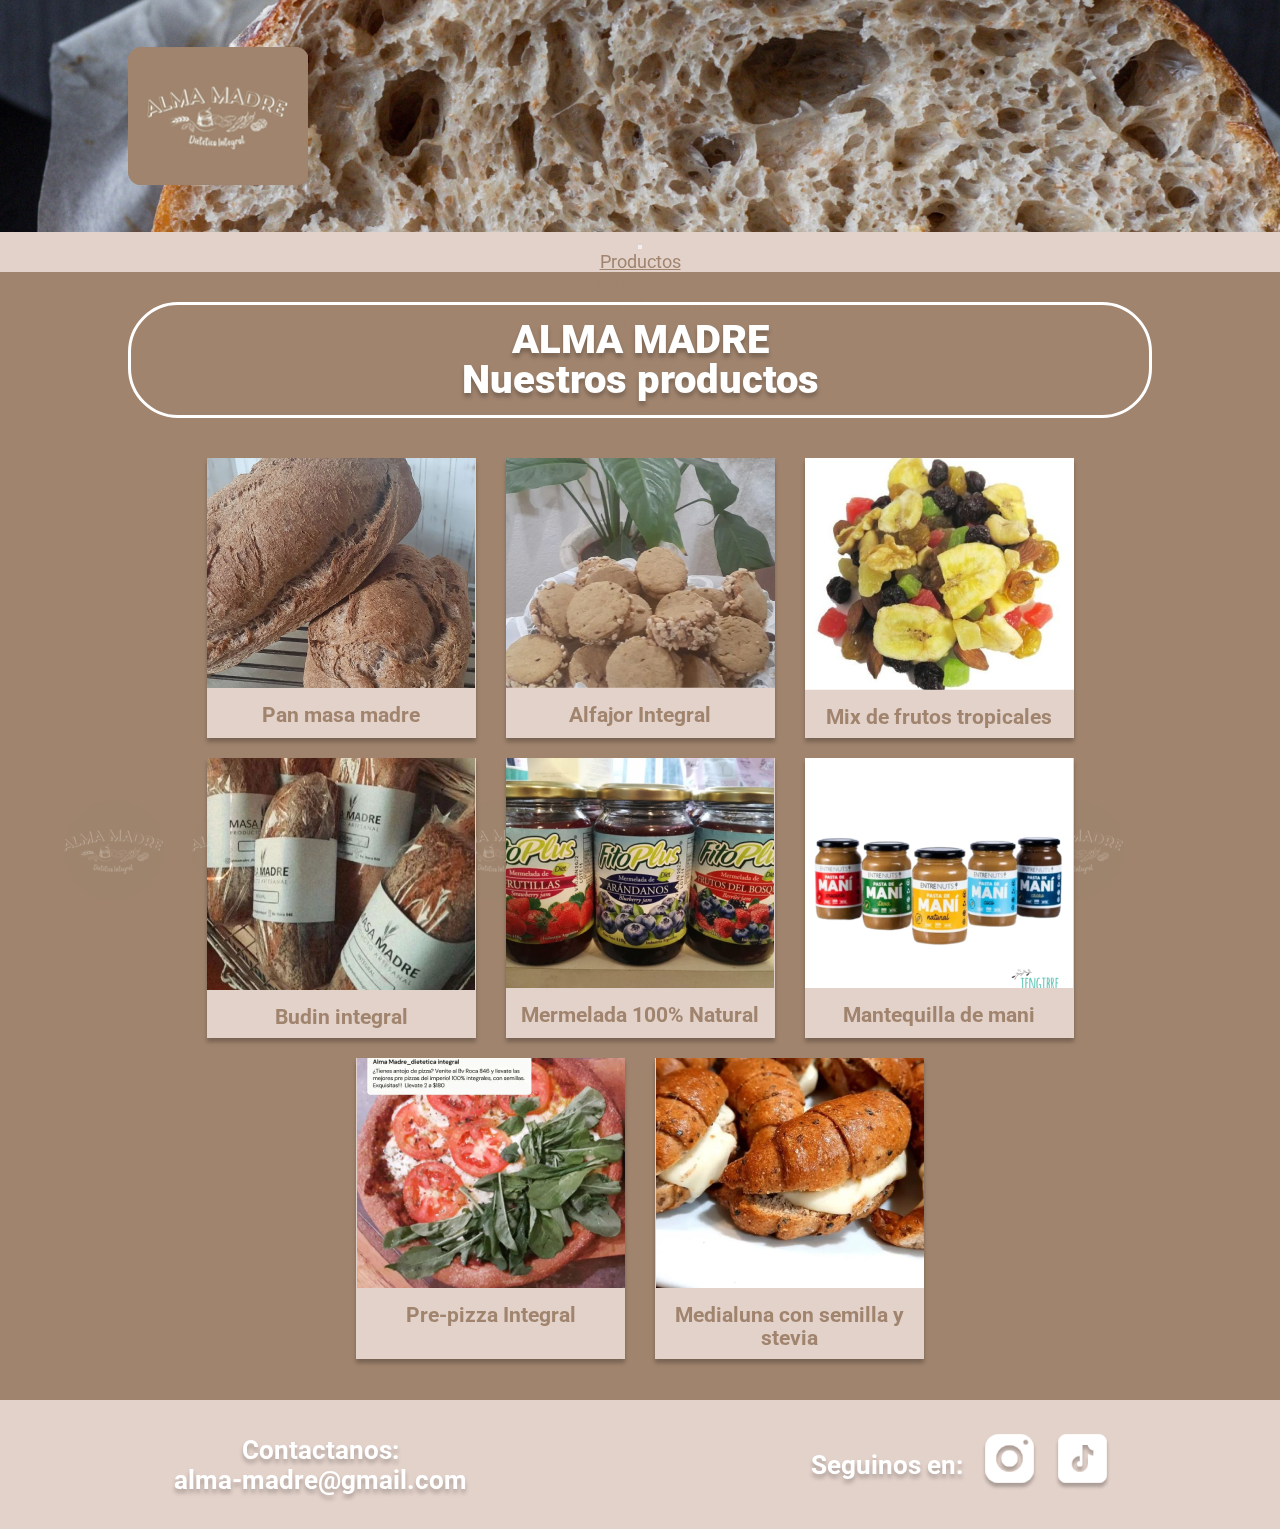
<file: index.html>
<!DOCTYPE html>
<html lang="es">
  <head>
    <meta charset="UTF-8" />
    <meta http-equiv="X-UA-Compatible" content="IE=edge" />
    <meta name="viewport" content="width=device-width, initial-scale=1.0" />
    <!-- -------------------------LOGO DE PESTAÑA----------------------------------------------------------------------- -->
    <link
      rel="shortcut icon"
      href="imagenes/imagenes-encabezado/imagen-logo.png"
      type="image/x-icon"
    />

    <!-- -------------------------FUENTE DE LETRA----------------------------------------------------------------------- -->
    <link
      href="https://fonts.googleapis.com/css2?family=Roboto:wght@400;700;900&display=swap"
      rel="stylesheet"
    />
    <!--------------------------------------BOOTSTRAP CSS only ------------------------------------>
    <link
      href="https://cdn.jsdelivr.net/npm/bootstrap@5.2.3/dist/css/bootstrap.min.css"
      rel="stylesheet"
      integrity="sha384-rbsA2VBKQhggwzxH7pPCaAqO46MgnOM80zW1RWuH61DGLwZJEdK2Kadq2F9CUG65"
      crossorigin="anonymous"
    />
    <!-- -------------------------ARCHIVO DE CSS------------------------------------------------------------------------- -->
    <link rel="stylesheet" href="css/style.css" />
    <!-- -------------------------TITULO DE PESTAÑA----------------------------------------------------------------------- -->
    <title>Alma Madre</title>
  </head>
  <body class="body">
    <!-- header -------------------------------------------------------------------------------------------------->
    <header class="body__cabezera">
      <div class="body__cabezera__logo">
        <img
          src="imagenes/imagenes-encabezado/imagen-logo.png"
          alt="imagen logo"
        />
      </div>
    </header>
    <!-- header--------------------------------------------------------------------------------------------------- -->

    <!-- nav --------------------------------------------------------------------------------------------------------->

    <nav
      class="navbar navbar-expand-md sticky-top"
      style="background-color: #e3d2ca"
    >
      <div class="container-fluid">
        <button
          class="navbar-toggler"
          type="button"
          data-bs-toggle="collapse"
          data-bs-target="#navbarNav"
          aria-controls="navbarNav"
          aria-expanded="false"
          aria-label="Toggle navigation"
        >
          <span class="navbar-toggler-icon"></span>
        </button>
        <div class="collapse navbar-collapse" id="navbarNav">
          <ul class="navbar-nav mx-auto">
            <li class="nav-item">
              <a style="color: #a0846e" class="nav-link" href="index.html"
                >Productos</a
              >
            </li>
            <li class="nav-item">
              <a
                style="color: #a0846e"
                class="nav-link"
                href="paginas/quienes-somos.html"
                >¿Quienes somos?</a
              >
            </li>
            <li class="nav-item">
              <a
                style="color: #a0846e"
                class="nav-link"
                href="paginas/conociendonos-mas.html"
                >Conociendonos mas</a
              >
            </li>
            <li class="nav-item">
              <a
                style="color: #a0846e"
                class="nav-link"
                href="paginas/informacion.html"
                >Informacion</a
              >
            </li>
            <li class="nav-item">
              <a
                style="color: #a0846e"
                class="nav-link"
                href="paginas/contacto.html"
                >Contacto</a
              >
            </li>
            <li class="nav-item">
              <a
                style="color: #a0846e"
                class="nav-link"
                href="paginas/carrito.html"
                >Carrito</a
              >
            </li>
          </ul>
        </div>
      </div>
    </nav>
    <!-- nav --------------------------------------------------------------------------------------------------------->
    <!-- main ---------------------------------------------------------------------------------------------------------->
    <main class="body__main">
      <section class="body__main__seccion1">
        <h1 class="body__main__seccion1__h">ALMA MADRE</h1>
        <h2 class="body__main__seccion1__h">Nuestros productos</h2>
      </section>
      <section class="body__main__seccion2--productos">
        <article class="body__main__seccion2--productos__article">
          <img
            src="imagenes/imagenes-pagina-index/pan-masa-madre.png"
            alt="Pan masa madre"
          />
          <h3 class="body__main__seccion2--productos__article--texto">
            Pan masa madre
          </h3>
        </article>
        <article class="body__main__seccion2--productos__article">
          <img
            src="imagenes/imagenes-pagina-index/alfajores-integrales.png"
            alt="alfajor integral"
          />
          <h3 class="body__main__seccion2--productos__article--texto">
            Alfajor Integral
          </h3>
        </article>
        <article class="body__main__seccion2--productos__article">
          <img
            src="imagenes/imagenes-pagina-index/mix-tropical.png"
            alt="mix de frutos tropical"
          />
          <h3 class="body__main__seccion2--productos__article--texto">
            Mix de frutos tropicales
          </h3>
        </article>
        <article class="body__main__seccion2--productos__article">
          <img
            src="imagenes/imagenes-pagina-index/budin.png"
            alt="budin integral"
          />
          <h3 class="body__main__seccion2--productos__article--texto">
            Budin integral
          </h3>
        </article>
        <article class="body__main__seccion2--productos__article">
          <img
            src="imagenes/imagenes-pagina-index/mermelada.png"
            alt="mermelada 100% natural"
          />
          <h3 class="body__main__seccion2--productos__article--texto">
            Mermelada 100% Natural
          </h3>
        </article>
        <article class="body__main__seccion2--productos__article">
          <img
            src="imagenes/imagenes-pagina-index/mantequilla-de-mani.png"
            alt="mantequilla de mani"
          />
          <h3 class="body__main__seccion2--productos__article--texto">
            Mantequilla de mani
          </h3>
        </article>
        <article class="body__main__seccion2--productos__article">
          <img
            src="imagenes/imagenes-pagina-index/pizza.png"
            alt="pre-pizza integral"
          />
          <h3 class="body__main__seccion2--productos__article--texto">
            Pre-pizza Integral
          </h3>
        </article>
        <article class="body__main__seccion2--productos__article">
          <img
            src="imagenes/imagenes-pagina-index/medialunas.png"
            alt="medialuna con semilla y stevia"
          />
          <h3 class="body__main__seccion2--productos__article--texto">
            Medialuna con semilla y stevia
          </h3>
        </article>
      </section>
    </main>
    <!-- main ---------------------------------------------------------------------------------------------------------------->
    <!-- footer -------------------------------------------------------------------------------------------------------------->
    <footer class="body__footer">
      <div class="body__footer__contenedor1">
        <div class="body__footer__contenedor1--contactanos">Contactanos:</div>
        <div class="body__footer__contenedor1--gmail">alma-madre@gmail.com</div>
      </div>
      <div class="body__footer__contenedor2">
        <div class="body__footer__contenedor2--seguinos">Seguinos en:</div>
        <div class="body__footer__contenedor2--iconos">
          <a href="https://www.instagram.com/almamadre_dieteticaintegral/"
            ><img
              src="imagenes/imagenes-footer/Instagram.png"
              alt="Instagram" /></a
          ><a
            href="https://www.tiktok.com/@almamadre?is_from_webapp=1&sender_device=pc"
            ><img src="imagenes/imagenes-footer/TikTok.png" alt="TikTok"
          /></a>
        </div>
      </div>
    </footer>
    <!-- footer -------------------------------------------------------------------------------------------------------------->
    <div class="burbujas">
      <div class="burbuja"></div>
      <div class="burbuja"></div>
      <div class="burbuja"></div>
      <div class="burbuja"></div>
      <div class="burbuja"></div>
    </div>
    <!-- JavaScript Bundle with Popper -->
    <script
      src="https://cdn.jsdelivr.net/npm/bootstrap@5.2.3/dist/js/bootstrap.bundle.min.js"
      integrity="sha384-kenU1KFdBIe4zVF0s0G1M5b4hcpxyD9F7jL+jjXkk+Q2h455rYXK/7HAuoJl+0I4"
      crossorigin="anonymous"
    ></script>
  </body>
</html>
</file>
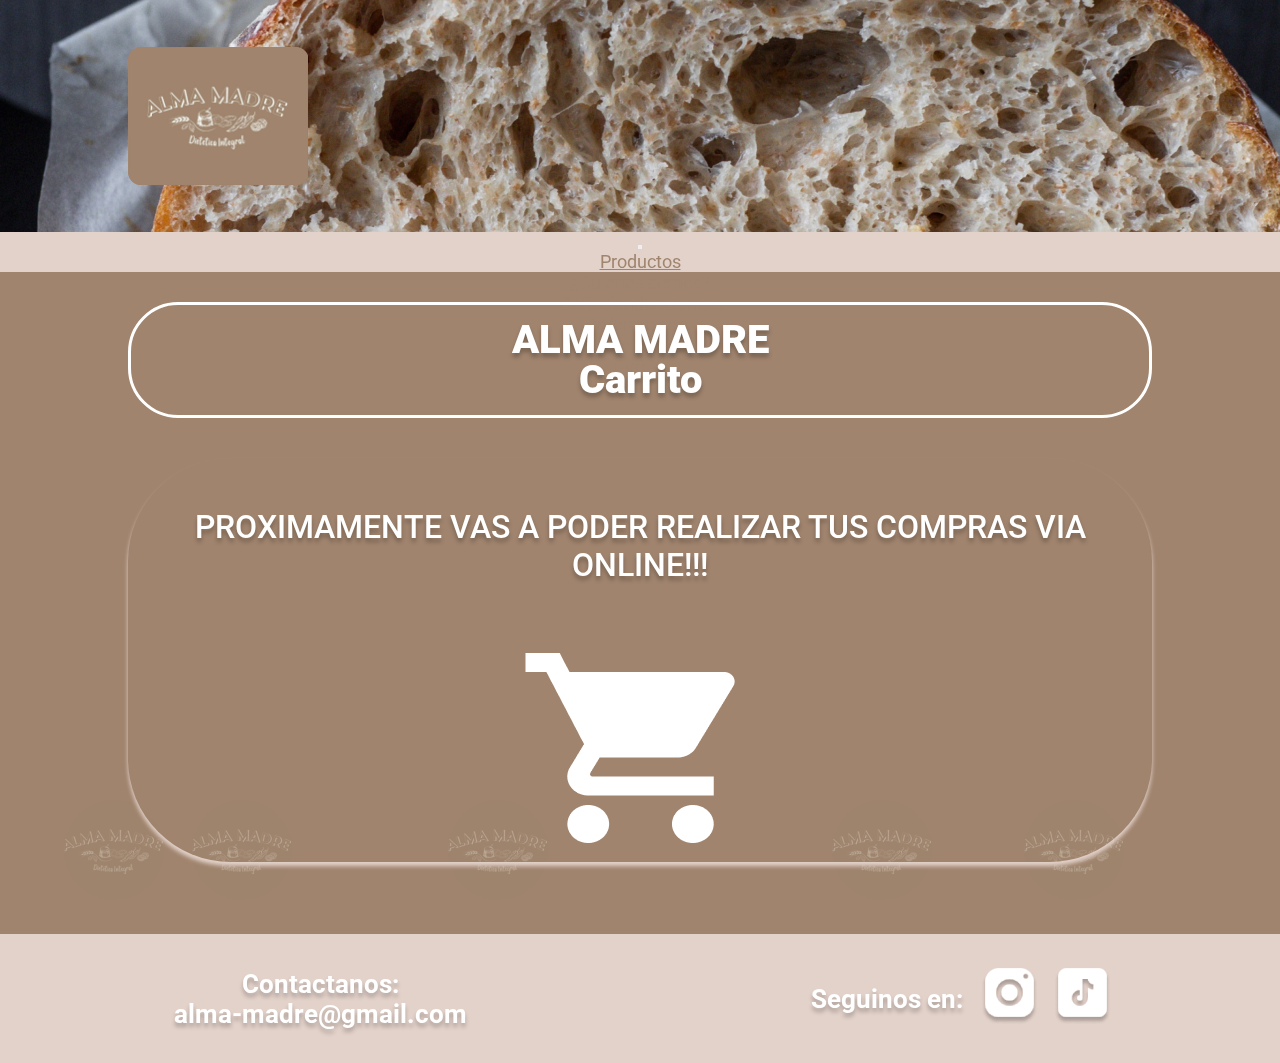
<file: paginas/carrito.html>
<!DOCTYPE html>
<html lang="es">
  <head>
    <meta charset="UTF-8" />
    <meta http-equiv="X-UA-Compatible" content="IE=edge" />
    <meta name="viewport" content="width=device-width, initial-scale=1.0" />
    <!-- -------------------------LOGO DE PESTAÑA----------------------------------------------------------------------- -->
    <link
      rel="shortcut icon"
      href="../imagenes/imagenes-encabezado/imagen-logo.png"
      type="image/x-icon"
    />
    <!-- -------------------------FUENTE DE LETRA----------------------------------------------------------------------- -->
    <link
      href="https://fonts.googleapis.com/css2?family=Roboto:wght@400;700;900&display=swap"
      rel="stylesheet"
    />
    <!--------------------------------------BOOTSTRAP CSS only------------------------------------>
    <link
      href="https://cdn.jsdelivr.net/npm/bootstrap@5.2.3/dist/css/bootstrap.min.css"
      rel="stylesheet"
      integrity="sha384-rbsA2VBKQhggwzxH7pPCaAqO46MgnOM80zW1RWuH61DGLwZJEdK2Kadq2F9CUG65"
      crossorigin="anonymous"
    />
    <!-- -------------------------ARCHIVO DE CSS------------------------------------------------------------------------- -->
    <link rel="stylesheet" href="../css/style.css" />
    <!-- -------------------------TITULO DE PESTAÑA----------------------------------------------------------------------- -->
    <title>Alma Madre</title>
  </head>
  <body class="body">
    <!-- header -------------------------------------------------------------------------------------------------->
    <header class="body__cabezera">
      <div class="body__cabezera__logo">
        <img
          src="../imagenes/imagenes-encabezado/imagen-logo.png"
          alt="imagen logo"
        />
      </div>
    </header>
    <!-- header--------------------------------------------------------------------------------------------------- -->
    <!-- nav --------------------------------------------------------------------------------------------------------->

    <nav
      class="navbar navbar-expand-md sticky-top"
      style="background-color: #e3d2ca"
    >
      <div class="container-fluid">
        <button
          class="navbar-toggler"
          type="button"
          data-bs-toggle="collapse"
          data-bs-target="#navbarNav"
          aria-controls="navbarNav"
          aria-expanded="false"
          aria-label="Toggle navigation"
        >
          <span class="navbar-toggler-icon"></span>
        </button>
        <div class="collapse navbar-collapse" id="navbarNav">
          <ul class="navbar-nav mx-auto">
            <li class="nav-item">
              <a style="color: #a0846e" class="nav-link" href="../index.html"
                >Productos</a
              >
            </li>
            <li class="nav-item">
              <a
                style="color: #a0846e"
                class="nav-link"
                href="quienes-somos.html"
                >¿Quienes somos?</a
              >
            </li>
            <li class="nav-item">
              <a
                style="color: #a0846e"
                class="nav-link"
                href="conociendonos-mas.html"
                >Conociendonos mas</a
              >
            </li>
            <li class="nav-item">
              <a style="color: #a0846e" class="nav-link" href="informacion.html"
                >Informacion</a
              >
            </li>
            <li class="nav-item">
              <a style="color: #a0846e" class="nav-link" href="contacto.html"
                >Contacto</a
              >
            </li>
            <li class="nav-item">
              <a style="color: #a0846e" class="nav-link" href="carrito.html"
                >Carrito</a
              >
            </li>
          </ul>
        </div>
      </div>
    </nav>
    <!-- nav --------------------------------------------------------------------------------------------------------->
    <!-- main ---------------------------------------------------------------------------------------------------------->
    <main class="body__main">
      <section class="body__main__seccion1">
        <h1 class="body__main__seccion1__h">ALMA MADRE</h1>
        <h2 class="body__main__seccion1__h">Carrito</h2>
      </section>
      <section class="body__main__seccion2--carrito">
        <p class="body__main__seccion2--carrito--p">
          PROXIMAMENTE VAS A PODER REALIZAR TUS COMPRAS VIA ONLINE!!!
        </p>
        <img
          src="../imagenes/imagen-pagina-carrito/Shopping cart.png"
          alt="carrito"
        />
      </section>
    </main>
    <!-- footer -------------------------------------------------------------------------------------------------------------->
    <footer class="body__footer">
      <div class="body__footer__contenedor1">
        <div class="body__footer__contenedor1--contactanos">Contactanos:</div>
        <div class="body__footer__contenedor1--gmail">alma-madre@gmail.com</div>
      </div>
      <div class="body__footer__contenedor2">
        <div class="body__footer__contenedor2--seguinos">Seguinos en:</div>
        <div class="body__footer__contenedor2--iconos">
          <a href="https://www.instagram.com/almamadre_dieteticaintegral/"
            ><img
              src="../imagenes/imagenes-footer/Instagram.png"
              alt="Instagram" /></a
          ><a
            href="https://www.tiktok.com/@almamadre?is_from_webapp=1&sender_device=pc"
            ><img src="../imagenes/imagenes-footer/TikTok.png" alt="TikTok"
          /></a>
        </div>
      </div>
    </footer>
    <!-- footer -------------------------------------------------------------------------------------------------------------->
    <div class="burbujas">
      <div class="burbuja"></div>
      <div class="burbuja"></div>
      <div class="burbuja"></div>
      <div class="burbuja"></div>
      <div class="burbuja"></div>
    </div>
    <!-- JavaScript Bundle with Popper -->
    <script
      src="https://cdn.jsdelivr.net/npm/bootstrap@5.2.3/dist/js/bootstrap.bundle.min.js"
      integrity="sha384-kenU1KFdBIe4zVF0s0G1M5b4hcpxyD9F7jL+jjXkk+Q2h455rYXK/7HAuoJl+0I4"
      crossorigin="anonymous"
    ></script>
  </body>
</html>
</file>
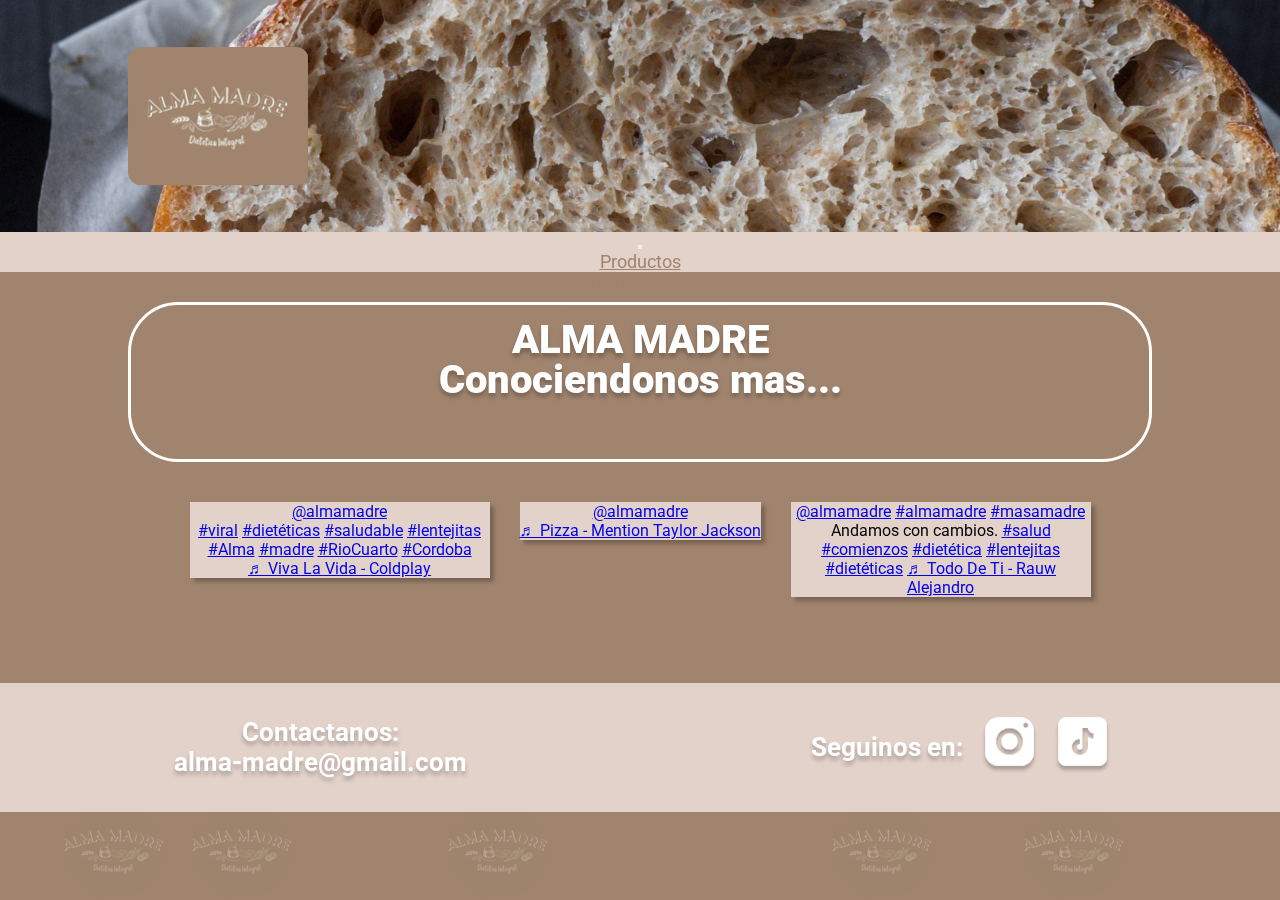
<file: paginas/conociendonos-mas.html>
<!DOCTYPE html>
<html lang="es">
  <head>
    <meta charset="UTF-8" />
    <meta http-equiv="X-UA-Compatible" content="IE=edge" />
    <meta name="viewport" content="width=device-width, initial-scale=1.0" />
    <!-- -------------------------LOGO DE PESTAÑA----------------------------------------------------------------------- -->
    <link
      rel="shortcut icon"
      href="../imagenes/imagenes-encabezado/imagen-logo.png"
      type="image/x-icon"
    />
    <!-- -------------------------FUENTE DE LETRA----------------------------------------------------------------------- -->
    <link
      href="https://fonts.googleapis.com/css2?family=Roboto:wght@400;700;900&display=swap"
      rel="stylesheet"
    />
    <!--------------------------------------BOOTSTRAP CSS only ------------------------------------>
    <link
      href="https://cdn.jsdelivr.net/npm/bootstrap@5.2.3/dist/css/bootstrap.min.css"
      rel="stylesheet"
      integrity="sha384-rbsA2VBKQhggwzxH7pPCaAqO46MgnOM80zW1RWuH61DGLwZJEdK2Kadq2F9CUG65"
      crossorigin="anonymous"
    />
    <!-- -------------------------ARCHIVO DE CSS------------------------------------------------------------------------- -->
    <link rel="stylesheet" href="../css/style.css" />
    <!-- -------------------------TITULO DE PESTAÑA----------------------------------------------------------------------- -->
    <title>Alma Madre</title>
  </head>
  <body class="body">
    <!-- header -------------------------------------------------------------------------------------------------->
    <header class="body__cabezera">
      <div class="body__cabezera__logo">
        <img
          src="../imagenes/imagenes-encabezado/imagen-logo.png"
          alt="imagen logo"
        />
      </div>
    </header>
    <!-- header--------------------------------------------------------------------------------------------------- -->
    <!-- nav --------------------------------------------------------------------------------------------------------->
    <nav
      class="navbar navbar-expand-md sticky-top"
      style="background-color: #e3d2ca"
    >
      <div class="container-fluid">
        <button
          class="navbar-toggler"
          type="button"
          data-bs-toggle="collapse"
          data-bs-target="#navbarNav"
          aria-controls="navbarNav"
          aria-expanded="false"
          aria-label="Toggle navigation"
        >
          <span class="navbar-toggler-icon"></span>
        </button>
        <div class="collapse navbar-collapse" id="navbarNav">
          <ul class="navbar-nav mx-auto">
            <li class="nav-item">
              <a style="color: #a0846e" class="nav-link" href="../index.html"
                >Productos</a
              >
            </li>
            <li class="nav-item">
              <a
                style="color: #a0846e"
                class="nav-link"
                href="quienes-somos.html"
                >¿Quienes somos?</a
              >
            </li>
            <li class="nav-item">
              <a
                style="color: #a0846e"
                class="nav-link"
                href="conociendonos-mas.html"
                >Conociendonos mas</a
              >
            </li>
            <li class="nav-item">
              <a style="color: #a0846e" class="nav-link" href="informacion.html"
                >Informacion</a
              >
            </li>
            <li class="nav-item">
              <a style="color: #a0846e" class="nav-link" href="contacto.html"
                >Contacto</a
              >
            </li>
            <li class="nav-item">
              <a style="color: #a0846e" class="nav-link" href="carrito.html"
                >Carrito</a
              >
            </li>
          </ul>
        </div>
      </div>
    </nav>
    <!-- nav --------------------------------------------------------------------------------------------------------->
    <!-- main ---------------------------------------------------------------------------------------------------------->
    <main class="body__main">
      <section class="body__main__seccion1">
        <h1 class="body__main__seccion1__h">ALMA MADRE</h1>
        <h2 class="body__main__seccion1__h">Conociendonos mas...</h2>
      </section>
      <section class="body__main__seccion2--conociendonos">
        <!-- ----------------------------------------------------------------------video de tiktok-------------------------------------- -->
        <article class="body__main__seccion2--conociendonos--article">
          <blockquote
            class="tiktok-embed"
            cite="https://www.tiktok.com/@almamadre/video/6992720011110386949"
            data-video-id="6992720011110386949"
            data-embed-from="embed_page"
            style="max-width: 300px"
          >
            <section>
              <a
                target="_blank"
                title="@almamadre"
                href="https://www.tiktok.com/@almamadre?refer=embed"
                >@almamadre</a
              >
              <p>
                <a
                  title="viral"
                  target="_blank"
                  href="https://www.tiktok.com/tag/viral?refer=embed"
                  >#viral</a
                >
                <a
                  title="dietéticas"
                  target="_blank"
                  href="https://www.tiktok.com/tag/diet%C3%A9ticas?refer=embed"
                  >#dietéticas</a
                >
                <a
                  title="saludable"
                  target="_blank"
                  href="https://www.tiktok.com/tag/saludable?refer=embed"
                  >#saludable</a
                >
                <a
                  title="lentejitas"
                  target="_blank"
                  href="https://www.tiktok.com/tag/lentejitas?refer=embed"
                  >#lentejitas</a
                >
                <a
                  title="alma"
                  target="_blank"
                  href="https://www.tiktok.com/tag/alma?refer=embed"
                  >#Alma</a
                >
                <a
                  title="madre"
                  target="_blank"
                  href="https://www.tiktok.com/tag/madre?refer=embed"
                  >#madre</a
                >
                <a
                  title="riocuarto"
                  target="_blank"
                  href="https://www.tiktok.com/tag/riocuarto?refer=embed"
                  >#RioCuarto</a
                >
                <a
                  title="cordoba"
                  target="_blank"
                  href="https://www.tiktok.com/tag/cordoba?refer=embed"
                  >#Cordoba</a
                >
              </p>
              <a
                target="_blank"
                title="♬ Viva La Vida - Coldplay"
                href="https://www.tiktok.com/music/Viva-La-Vida-6711209819333724162?refer=embed"
                >♬ Viva La Vida - Coldplay</a
              >
            </section>
          </blockquote>
          <script async src="https://www.tiktok.com/embed.js"></script>
        </article>
        <!-- ----------------------------------------------------------------------video de tiktok-------------------------------------- -->
        <article class="body__main__seccion2--conociendonos--article">
          <blockquote
            class="tiktok-embed"
            cite="https://www.tiktok.com/@almamadre/video/7013499719305547014"
            data-video-id="7013499719305547014"
            style="max-width: 300px"
          >
            <section>
              <a
                target="_blank"
                title="@almamadre"
                href="https://www.tiktok.com/@almamadre?refer=embed"
                >@almamadre</a
              >
              <p></p>
              <a
                target="_blank"
                title="♬ Pizza - Mention Taylor Jackson"
                href="https://www.tiktok.com/music/Pizza-6754476923973273602?refer=embed"
                >♬ Pizza - Mention Taylor Jackson</a
              >
            </section>
          </blockquote>
          <script async src="https://www.tiktok.com/embed.js"></script>
        </article>
        <!-- ----------------------------------------------------------------------video de tiktok-------------------------------------- -->
        <article class="body__main__seccion2--conociendonos--article">
          <blockquote
            class="tiktok-embed"
            cite="https://www.tiktok.com/@almamadre/video/6992015571369872646"
            data-video-id="6992015571369872646"
            style="max-width: 300px"
          >
            <section>
              <a
                target="_blank"
                title="@almamadre"
                href="https://www.tiktok.com/@almamadre?refer=embed"
                >@almamadre</a
              >
              <a
                title="almamadre"
                target="_blank"
                href="https://www.tiktok.com/tag/almamadre?refer=embed"
                >#almamadre</a
              >
              <a
                title="masamadre"
                target="_blank"
                href="https://www.tiktok.com/tag/masamadre?refer=embed"
                >#masamadre</a
              >
              Andamos con cambios.
              <a
                title="salud"
                target="_blank"
                href="https://www.tiktok.com/tag/salud?refer=embed"
                >#salud</a
              >
              <a
                title="comienzos"
                target="_blank"
                href="https://www.tiktok.com/tag/comienzos?refer=embed"
                >#comienzos</a
              >
              <a
                title="dietética"
                target="_blank"
                href="https://www.tiktok.com/tag/diet%C3%A9tica?refer=embed"
                >#dietética</a
              >
              <a
                title="lentejitas"
                target="_blank"
                href="https://www.tiktok.com/tag/lentejitas?refer=embed"
                >#lentejitas</a
              >
              <a
                title="dietéticas"
                target="_blank"
                href="https://www.tiktok.com/tag/diet%C3%A9ticas?refer=embed"
                >#dietéticas</a
              >
              <a
                target="_blank"
                title="♬ Todo De Ti - Rauw Alejandro"
                href="https://www.tiktok.com/music/Todo-De-Ti-6961255134445701122?refer=embed"
                >♬ Todo De Ti - Rauw Alejandro</a
              >
            </section>
          </blockquote>
          <script async src="https://www.tiktok.com/embed.js"></script>
        </article>
        <!-- ----------------------------------------------------------------------fin video de tiktok-------------------------------------- -->
      </section>
    </main>
    <!-- footer -------------------------------------------------------------------------------------------------------------->
    <footer class="body__footer">
      <div class="body__footer__contenedor1">
        <div class="body__footer__contenedor1--contactanos">Contactanos:</div>
        <div class="body__footer__contenedor1--gmail">alma-madre@gmail.com</div>
      </div>
      <div class="body__footer__contenedor2">
        <div class="body__footer__contenedor2--seguinos">Seguinos en:</div>
        <div class="body__footer__contenedor2--iconos">
          <a href="https://www.instagram.com/almamadre_dieteticaintegral/"
            ><img
              src="../imagenes/imagenes-footer/Instagram.png"
              alt="Instagram" /></a
          ><a
            href="https://www.tiktok.com/@almamadre?is_from_webapp=1&sender_device=pc"
            ><img src="../imagenes/imagenes-footer/TikTok.png" alt="TikTok"
          /></a>
        </div>
      </div>
    </footer>
    <!-- footer -------------------------------------------------------------------------------------------------------------->
    <div class="burbujas">
      <div class="burbuja"></div>
      <div class="burbuja"></div>
      <div class="burbuja"></div>
      <div class="burbuja"></div>
      <div class="burbuja"></div>
    </div>
    <!-- JavaScript Bundle with Popper -->
    <script
      src="https://cdn.jsdelivr.net/npm/bootstrap@5.2.3/dist/js/bootstrap.bundle.min.js"
      integrity="sha384-kenU1KFdBIe4zVF0s0G1M5b4hcpxyD9F7jL+jjXkk+Q2h455rYXK/7HAuoJl+0I4"
      crossorigin="anonymous"
    ></script>
  </body>
</html>
</file>
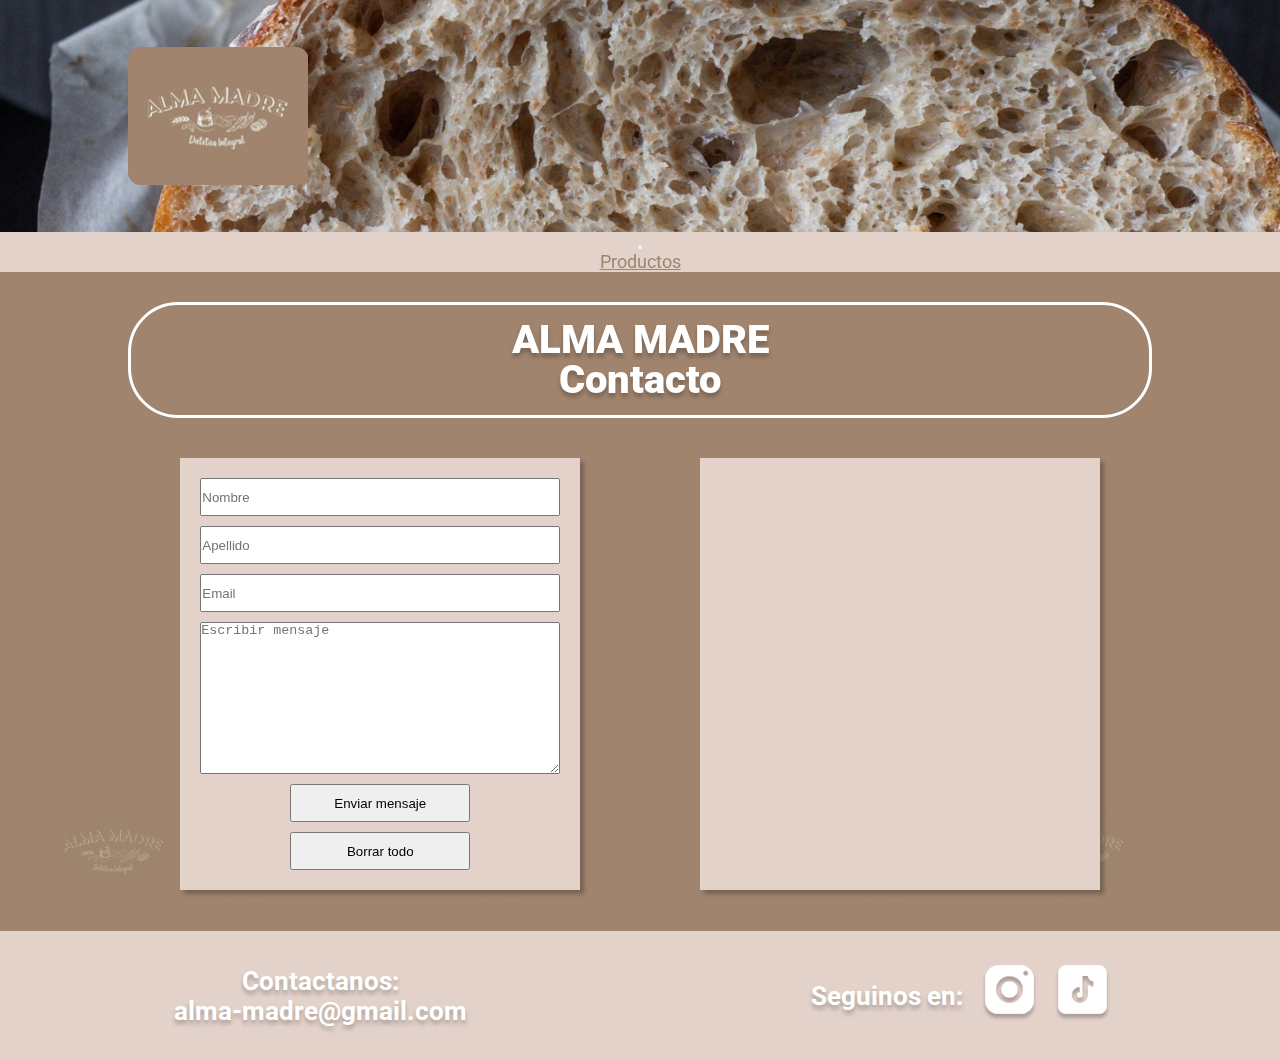
<file: paginas/contacto.html>
<!DOCTYPE html>
<html lang="es">
  <head>
    <meta charset="UTF-8" />
    <meta http-equiv="X-UA-Compatible" content="IE=edge" />
    <meta name="viewport" content="width=device-width, initial-scale=1.0" />
    <!-- -------------------------LOGO DE PESTAÑA----------------------------------------------------------------------- -->
    <link
      rel="shortcut icon"
      href="../imagenes/imagenes-encabezado/imagen-logo.png"
      type="image/x-icon"
    />
    <!-- -------------------------FUENTE DE LETRA----------------------------------------------------------------------- -->
    <link
      href="https://fonts.googleapis.com/css2?family=Roboto:wght@400;700;900&display=swap"
      rel="stylesheet"
    />
    <!--------------------------------------BOOTSTRAP CSS only ------------------------------------>
    <link
      href="https://cdn.jsdelivr.net/npm/bootstrap@5.2.3/dist/css/bootstrap.min.css"
      rel="stylesheet"
      integrity="sha384-rbsA2VBKQhggwzxH7pPCaAqO46MgnOM80zW1RWuH61DGLwZJEdK2Kadq2F9CUG65"
      crossorigin="anonymous"
    />
    <!-- -------------------------ARCHIVO DE CSS------------------------------------------------------------------------- -->
    <link rel="stylesheet" href="../css/style.css" />
    <!-- -------------------------TITULO DE PESTAÑA----------------------------------------------------------------------- -->
    <title>Alma Madre</title>
  </head>
  <body class="body">
    <!-- header -------------------------------------------------------------------------------------------------->
    <header class="body__cabezera">
      <div class="body__cabezera__logo">
        <img
          src="../imagenes/imagenes-encabezado/imagen-logo.png"
          alt="imagen logo"
        />
      </div>
    </header>
    <!-- header--------------------------------------------------------------------------------------------------- -->
    <!-- nav --------------------------------------------------------------------------------------------------------->

    <nav
      class="navbar navbar-expand-md sticky-top"
      style="background-color: #e3d2ca"
    >
      <div class="container-fluid">
        <button
          class="navbar-toggler"
          type="button"
          data-bs-toggle="collapse"
          data-bs-target="#navbarNav"
          aria-controls="navbarNav"
          aria-expanded="false"
          aria-label="Toggle navigation"
        >
          <span class="navbar-toggler-icon"></span>
        </button>
        <div class="collapse navbar-collapse" id="navbarNav">
          <ul class="navbar-nav mx-auto">
            <li class="nav-item">
              <a style="color: #a0846e" class="nav-link" href="../index.html"
                >Productos</a
              >
            </li>
            <li class="nav-item">
              <a
                style="color: #a0846e"
                class="nav-link"
                href="quienes-somos.html"
                >¿Quienes somos?</a
              >
            </li>
            <li class="nav-item">
              <a
                style="color: #a0846e"
                class="nav-link"
                href="conociendonos-mas.html"
                >Conociendonos mas</a
              >
            </li>
            <li class="nav-item">
              <a style="color: #a0846e" class="nav-link" href="informacion.html"
                >Informacion</a
              >
            </li>
            <li class="nav-item">
              <a style="color: #a0846e" class="nav-link" href="contacto.html"
                >Contacto</a
              >
            </li>
            <li class="nav-item">
              <a style="color: #a0846e" class="nav-link" href="carrito.html"
                >Carrito</a
              >
            </li>
          </ul>
        </div>
      </div>
    </nav>
    <!-- nav --------------------------------------------------------------------------------------------------------->
    <!-- main ---------------------------------------------------------------------------------------------------------->
    <main class="body__main">
      <section class="body__main__seccion1">
        <h1 class="body__main__seccion1__h">ALMA MADRE</h1>
        <h2 class="body__main__seccion1__h">Contacto</h2>
      </section>
      <section class="body__main__seccion2--contacto">
        <article class="body__main__seccion2--contacto--article">
          <form
            class="body__main__seccion2--contacto--article--formulario"
            action=""
          >
            <input
              type="text"
              name="nombre"
              id="nombre"
              placeholder="Nombre"
              class="body__main__seccion2--contacto--article--formulario--input"
            />
            <input
              type="text"
              name="apellido"
              id="apellido"
              placeholder="Apellido"
              class="body__main__seccion2--contacto--article--formulario--input"
            />
            <input
              type="email"
              name="email"
              id="email"
              placeholder="Email"
              class="body__main__seccion2--contacto--article--formulario--input"
            />
            <textarea
              name="mensaje"
              id="mensaje"
              cols="10"
              rows="10"
              placeholder="Escribir mensaje"
              class="body__main__seccion2--contacto--article--formulario--input"
            ></textarea>
            <input
              type="submit"
              value="Enviar mensaje"
              class="body__main__seccion2--contacto--article--formulario--botones"
            />
            <input
              type="reset"
              value="Borrar todo"
              class="body__main__seccion2--contacto--article--formulario--botones"
            />
          </form>
        </article>
        <article class="body__main__seccion2--contacto--article">
          <iframe
            src="https://www.google.com/maps/embed?pb=!1m18!1m12!1m3!1d3341.2366240393944!2d-64.34218768524765!3d-33.12914758847919!2m3!1f0!2f0!3f0!3m2!1i1024!2i768!4f13.1!3m3!1m2!1s0x95d20007cc9c5c25%3A0x27f74d80625fffcd!2sBv.%20Gral.%20Roca%20842%2C%20X5800%20R%C3%ADo%20Cuarto%2C%20C%C3%B3rdoba!5e0!3m2!1ses-419!2sar!4v1667434269191!5m2!1ses-419!2sar"
            width="100%"
            height="100%"
            style="border: 0"
            allowfullscreen=""
            loading="lazy"
            referrerpolicy="no-referrer-when-downgrade"
          ></iframe>
        </article>
      </section>
    </main>
    <!-- footer -------------------------------------------------------------------------------------------------------------->
    <footer class="body__footer">
      <div class="body__footer__contenedor1">
        <div class="body__footer__contenedor1--contactanos">Contactanos:</div>
        <div class="body__footer__contenedor1--gmail">alma-madre@gmail.com</div>
      </div>
      <div class="body__footer__contenedor2">
        <div class="body__footer__contenedor2--seguinos">Seguinos en:</div>
        <div class="body__footer__contenedor2--iconos">
          <a href="https://www.instagram.com/almamadre_dieteticaintegral/"
            ><img
              src="../imagenes/imagenes-footer/Instagram.png"
              alt="Instagram" /></a
          ><a
            href="https://www.tiktok.com/@almamadre?is_from_webapp=1&sender_device=pc"
            ><img src="../imagenes/imagenes-footer/TikTok.png" alt="TikTok"
          /></a>
        </div>
      </div>
    </footer>
    <!-- footer -------------------------------------------------------------------------------------------------------------->
    <div class="burbujas">
      <div class="burbuja"></div>
      <div class="burbuja"></div>
      <div class="burbuja"></div>
      <div class="burbuja"></div>
      <div class="burbuja"></div>
    </div>
    <!-- JavaScript Bundle with Popper -->
    <script
      src="https://cdn.jsdelivr.net/npm/bootstrap@5.2.3/dist/js/bootstrap.bundle.min.js"
      integrity="sha384-kenU1KFdBIe4zVF0s0G1M5b4hcpxyD9F7jL+jjXkk+Q2h455rYXK/7HAuoJl+0I4"
      crossorigin="anonymous"
    ></script>
  </body>
</html>
</file>
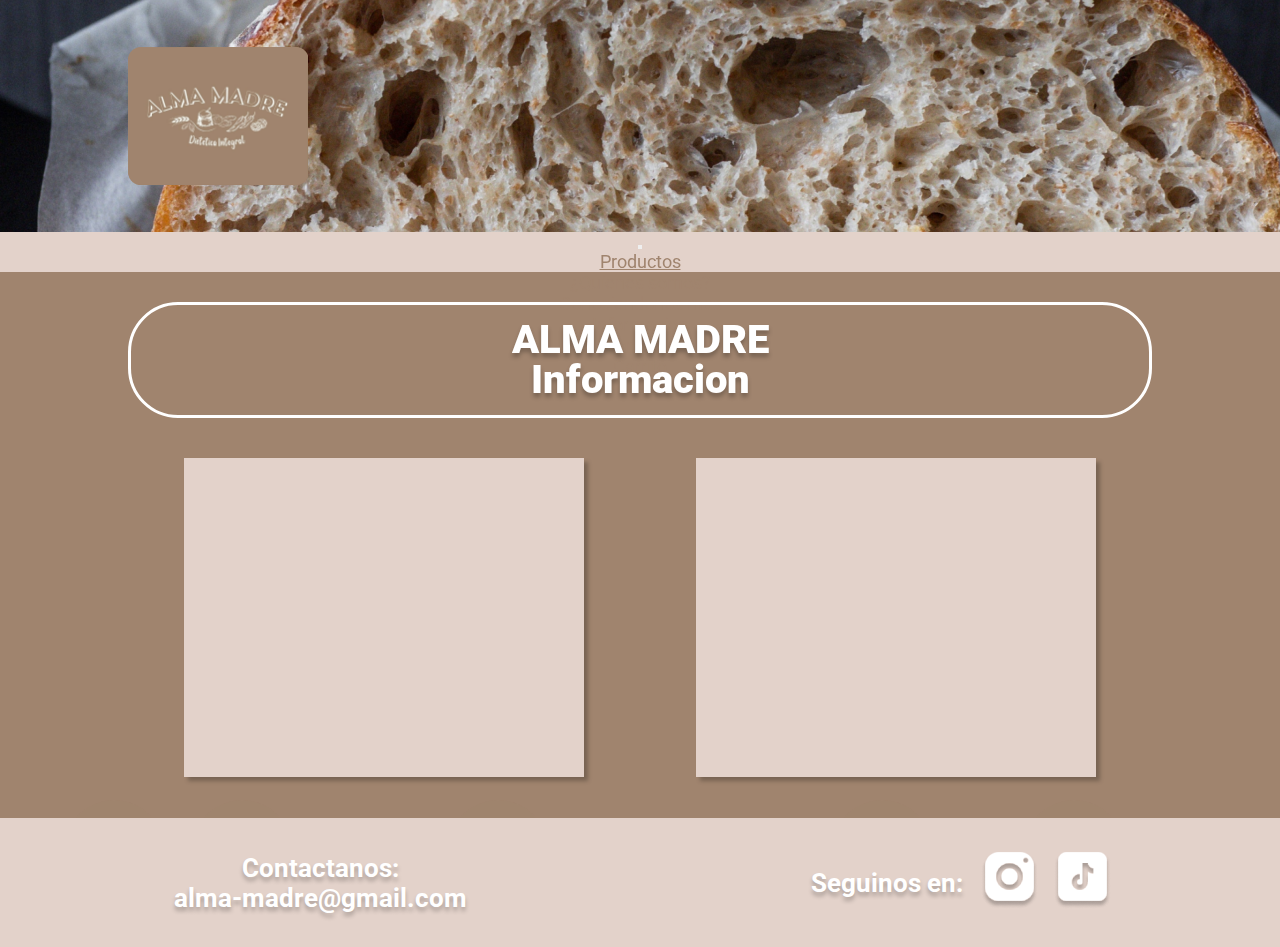
<file: paginas/informacion.html>
<!DOCTYPE html>
<html lang="es">
  <head>
    <meta charset="UTF-8" />
    <meta http-equiv="X-UA-Compatible" content="IE=edge" />
    <meta name="viewport" content="width=device-width, initial-scale=1.0" />
    <!-- -------------------------LOGO DE PESTAÑA----------------------------------------------------------------------- -->
    <link
      rel="shortcut icon"
      href="../imagenes/imagenes-encabezado/imagen-logo.png"
      type="image/x-icon"
    />
    <!-- -------------------------FUENTE DE LETRA----------------------------------------------------------------------- -->
    <link
      href="https://fonts.googleapis.com/css2?family=Roboto:wght@400;700;900&display=swap"
      rel="stylesheet"
    />
    <!--------------------------------------BOOTSTRAP CSS only ------------------------------------>
    <link
      href="https://cdn.jsdelivr.net/npm/bootstrap@5.2.3/dist/css/bootstrap.min.css"
      rel="stylesheet"
      integrity="sha384-rbsA2VBKQhggwzxH7pPCaAqO46MgnOM80zW1RWuH61DGLwZJEdK2Kadq2F9CUG65"
      crossorigin="anonymous"
    />
    <!-- -------------------------ARCHIVO DE CSS------------------------------------------------------------------------- -->
    <link rel="stylesheet" href="../css/style.css" />
    <!-- -------------------------TITULO DE PESTAÑA----------------------------------------------------------------------- -->
    <title>Alma Madre</title>
  </head>
  <body class="body">
    <!-- header -------------------------------------------------------------------------------------------------->
    <header class="body__cabezera">
      <div class="body__cabezera__logo">
        <img
          src="../imagenes/imagenes-encabezado/imagen-logo.png"
          alt="imagen logo"
        />
      </div>
    </header>
    <!-- header--------------------------------------------------------------------------------------------------- -->
    <!-- nav --------------------------------------------------------------------------------------------------------->
    <nav
      class="navbar navbar-expand-md sticky-top"
      style="background-color: #e3d2ca"
    >
      <div class="container-fluid">
        <button
          class="navbar-toggler"
          type="button"
          data-bs-toggle="collapse"
          data-bs-target="#navbarNav"
          aria-controls="navbarNav"
          aria-expanded="false"
          aria-label="Toggle navigation"
        >
          <span class="navbar-toggler-icon"></span>
        </button>
        <div class="collapse navbar-collapse" id="navbarNav">
          <ul class="navbar-nav mx-auto">
            <li class="nav-item">
              <a style="color: #a0846e" class="nav-link" href="../index.html"
                >Productos</a
              >
            </li>
            <li class="nav-item">
              <a
                style="color: #a0846e"
                class="nav-link"
                href="quienes-somos.html"
                >¿Quienes somos?</a
              >
            </li>
            <li class="nav-item">
              <a
                style="color: #a0846e"
                class="nav-link"
                href="conociendonos-mas.html"
                >Conociendonos mas</a
              >
            </li>
            <li class="nav-item">
              <a style="color: #a0846e" class="nav-link" href="informacion.html"
                >Informacion</a
              >
            </li>
            <li class="nav-item">
              <a style="color: #a0846e" class="nav-link" href="contacto.html"
                >Contacto</a
              >
            </li>
            <li class="nav-item">
              <a style="color: #a0846e" class="nav-link" href="carrito.html"
                >Carrito</a
              >
            </li>
          </ul>
        </div>
      </div>
    </nav>
    <!-- nav --------------------------------------------------------------------------------------------------------->
    <!-- main ---------------------------------------------------------------------------------------------------------->
    <main class="body__main">
      <section class="body__main__seccion1">
        <h1 class="body__main__seccion1__h">ALMA MADRE</h1>
        <h2 class="body__main__seccion1__h">Informacion</h2>
      </section>
      <section class="body__main__seccion2--informacion">
        <article class="body__main__seccion2--informacion--article">
          <iframe
            width="100%"
            height="315"
            src="https://www.youtube.com/embed/GRwfWx4167E"
            title="YouTube video player"
            frameborder="0"
            allow="accelerometer; autoplay; clipboard-write; encrypted-media; gyroscope; picture-in-picture"
            allowfullscreen
          ></iframe>
        </article>
        <article class="body__main__seccion2--informacion--article">
          <iframe
            width="100%"
            height="315"
            src="https://www.youtube.com/embed/euFGxy1KcuM"
            title="YouTube video player"
            frameborder="0"
            allow="accelerometer; autoplay; clipboard-write; encrypted-media; gyroscope; picture-in-picture"
            allowfullscreen
          ></iframe>
        </article>
      </section>
    </main>
    <!-- footer -------------------------------------------------------------------------------------------------------------->
    <footer class="body__footer">
      <div class="body__footer__contenedor1">
        <div class="body__footer__contenedor1--contactanos">Contactanos:</div>
        <div class="body__footer__contenedor1--gmail">alma-madre@gmail.com</div>
      </div>
      <div class="body__footer__contenedor2">
        <div class="body__footer__contenedor2--seguinos">Seguinos en:</div>
        <div class="body__footer__contenedor2--iconos">
          <a href="https://www.instagram.com/almamadre_dieteticaintegral/"
            ><img
              src="../imagenes/imagenes-footer/Instagram.png"
              alt="Instagram" /></a
          ><a
            href="https://www.tiktok.com/@almamadre?is_from_webapp=1&sender_device=pc"
            ><img src="../imagenes/imagenes-footer/TikTok.png" alt="TikTok"
          /></a>
        </div>
      </div>
    </footer>
    <!-- footer -------------------------------------------------------------------------------------------------------------->
    <div class="burbujas">
      <div class="burbuja"></div>
      <div class="burbuja"></div>
      <div class="burbuja"></div>
      <div class="burbuja"></div>
      <div class="burbuja"></div>
    </div>
    <!-- JavaScript Bundle with Popper -->
    <script
      src="https://cdn.jsdelivr.net/npm/bootstrap@5.2.3/dist/js/bootstrap.bundle.min.js"
      integrity="sha384-kenU1KFdBIe4zVF0s0G1M5b4hcpxyD9F7jL+jjXkk+Q2h455rYXK/7HAuoJl+0I4"
      crossorigin="anonymous"
    ></script>
  </body>
</html>
</file>
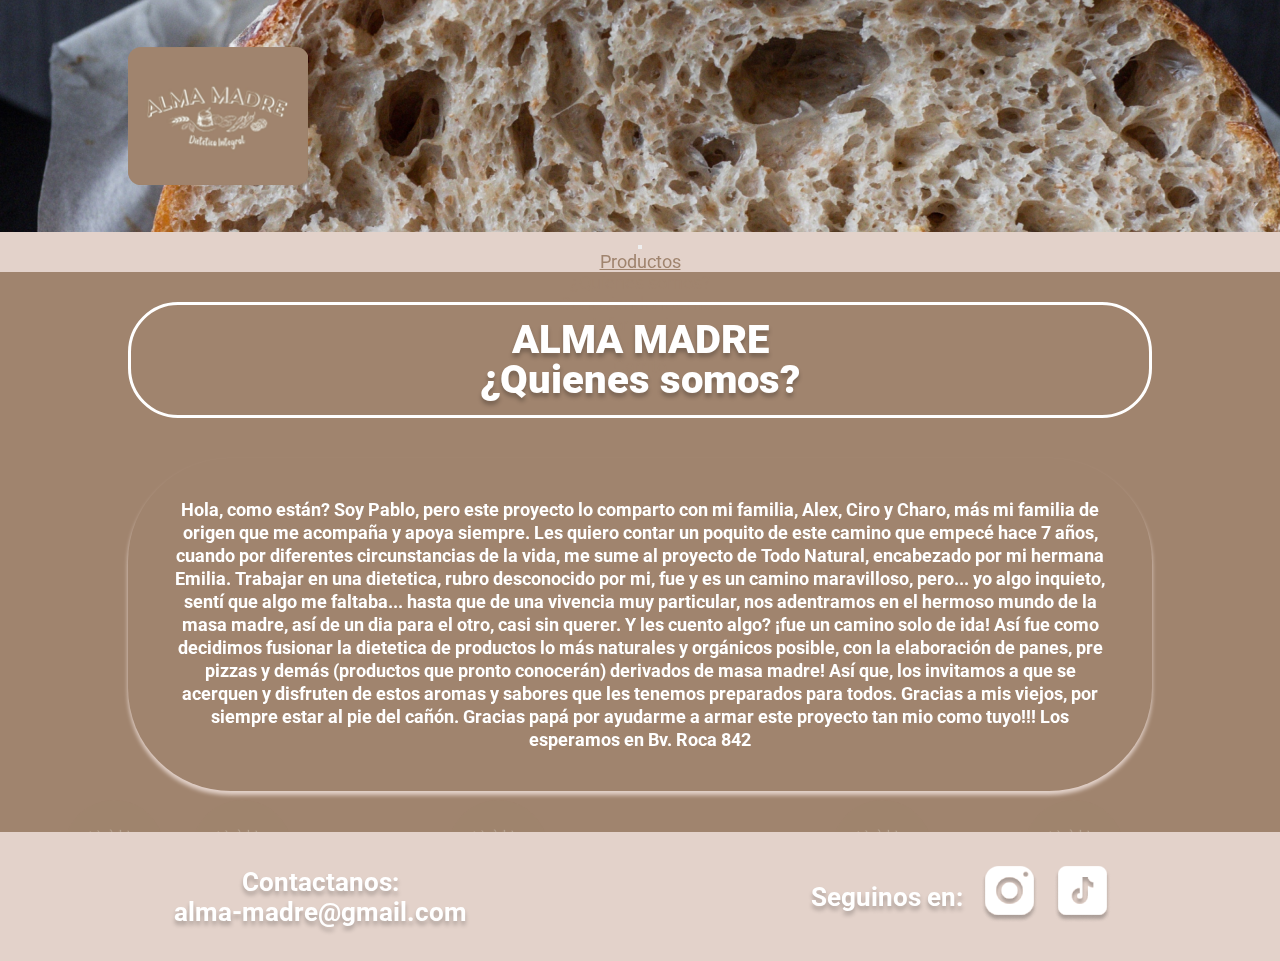
<file: paginas/quienes-somos.html>
<!DOCTYPE html>
<html lang="es">
  <head>
    <meta charset="UTF-8" />
    <meta http-equiv="X-UA-Compatible" content="IE=edge" />
    <meta name="viewport" content="width=device-width, initial-scale=1.0" />
    <!-- -------------------------LOGO DE PESTAÑA----------------------------------------------------------------------- -->
    <link
      rel="shortcut icon"
      href="../imagenes/imagenes-encabezado/imagen-logo.png"
      type="image/x-icon"
    />
    <!-- -------------------------FUENTE DE LETRA----------------------------------------------------------------------- -->
    <link
      href="https://fonts.googleapis.com/css2?family=Roboto:wght@400;700;900&display=swap"
      rel="stylesheet"
    />
    <!--------------------------------------BOOTSTRAP CSS only ------------------------------------>
    <link
      href="https://cdn.jsdelivr.net/npm/bootstrap@5.2.3/dist/css/bootstrap.min.css"
      rel="stylesheet"
      integrity="sha384-rbsA2VBKQhggwzxH7pPCaAqO46MgnOM80zW1RWuH61DGLwZJEdK2Kadq2F9CUG65"
      crossorigin="anonymous"
    />
    <!-- -------------------------ARCHIVO DE CSS------------------------------------------------------------------------- -->
    <link rel="stylesheet" href="../css/style.css" />
    <!-- -------------------------TITULO DE PESTAÑA----------------------------------------------------------------------- -->
    <title>Alma Madre</title>
  </head>
  <body class="body">
    <!-- header -------------------------------------------------------------------------------------------------->
    <header class="body__cabezera">
      <div class="body__cabezera__logo">
        <img
          src="../imagenes/imagenes-encabezado/imagen-logo.png"
          alt="imagen logo"
        />
      </div>
    </header>
    <!-- header--------------------------------------------------------------------------------------------------- -->
    <!-- nav --------------------------------------------------------------------------------------------------------->

    <nav
      class="navbar navbar-expand-md sticky-top"
      style="background-color: #e3d2ca"
    >
      <div class="container-fluid">
        <button
          class="navbar-toggler"
          type="button"
          data-bs-toggle="collapse"
          data-bs-target="#navbarNav"
          aria-controls="navbarNav"
          aria-expanded="false"
          aria-label="Toggle navigation"
        >
          <span class="navbar-toggler-icon"></span>
        </button>
        <div class="collapse navbar-collapse" id="navbarNav">
          <ul class="navbar-nav mx-auto">
            <li class="nav-item">
              <a style="color: #a0846e" class="nav-link" href="../index.html"
                >Productos</a
              >
            </li>
            <li class="nav-item">
              <a
                style="color: #a0846e"
                class="nav-link"
                href="quienes-somos.html"
                >¿Quienes somos?</a
              >
            </li>
            <li class="nav-item">
              <a
                style="color: #a0846e"
                class="nav-link"
                href="conociendonos-mas.html"
                >Conociendonos mas</a
              >
            </li>
            <li class="nav-item">
              <a style="color: #a0846e" class="nav-link" href="informacion.html"
                >Informacion</a
              >
            </li>
            <li class="nav-item">
              <a style="color: #a0846e" class="nav-link" href="contacto.html"
                >Contacto</a
              >
            </li>
            <li class="nav-item">
              <a style="color: #a0846e" class="nav-link" href="carrito.html"
                >Carrito</a
              >
            </li>
          </ul>
        </div>
      </div>
    </nav>
    <!-- nav --------------------------------------------------------------------------------------------------------->
    <!-- main ---------------------------------------------------------------------------------------------------------->
    <main class="body__main">
      <section class="body__main__seccion1">
        <h1 class="body__main__seccion1__h">ALMA MADRE</h1>
        <h2 class="body__main__seccion1__h">¿Quienes somos?</h2>
      </section>
      <section class="body__main__seccion2--quienes">
        <p class="body__main__seccion2--quienes--text">
          Hola, como están? Soy Pablo, pero este proyecto lo comparto con mi
          familia, Alex, Ciro y Charo, más mi familia de origen que me acompaña
          y apoya siempre. Les quiero contar un poquito de este camino que
          empecé hace 7 años, cuando por diferentes circunstancias de la vida,
          me sume al proyecto de Todo Natural, encabezado por mi hermana Emilia.
          Trabajar en una dietetica, rubro desconocido por mi, fue y es un
          camino maravilloso, pero... yo algo inquieto, sentí que algo me
          faltaba... hasta que de una vivencia muy particular, nos adentramos en
          el hermoso mundo de la masa madre, así de un dia para el otro, casi
          sin querer. Y les cuento algo? ¡fue un camino solo de ida! Así fue
          como decidimos fusionar la dietetica de productos lo más naturales y
          orgánicos posible, con la elaboración de panes, pre pizzas y demás
          (productos que pronto conocerán) derivados de masa madre! Así que, los
          invitamos a que se acerquen y disfruten de estos aromas y sabores que
          les tenemos preparados para todos. Gracias a mis viejos, por siempre
          estar al pie del cañón. Gracias papá por ayudarme a armar este
          proyecto tan mio como tuyo!!! Los esperamos en Bv. Roca 842
        </p>
      </section>
    </main>
    <!-- footer -------------------------------------------------------------------------------------------------------------->
    <footer class="body__footer">
      <div class="body__footer__contenedor1">
        <div class="body__footer__contenedor1--contactanos">Contactanos:</div>
        <div class="body__footer__contenedor1--gmail">alma-madre@gmail.com</div>
      </div>
      <div class="body__footer__contenedor2">
        <div class="body__footer__contenedor2--seguinos">Seguinos en:</div>
        <div class="body__footer__contenedor2--iconos">
          <a href="https://www.instagram.com/almamadre_dieteticaintegral/"
            ><img
              src="../imagenes/imagenes-footer/Instagram.png"
              alt="Instagram" /></a
          ><a
            href="https://www.tiktok.com/@almamadre?is_from_webapp=1&sender_device=pc"
            ><img src="../imagenes/imagenes-footer/TikTok.png" alt="TikTok"
          /></a>
        </div>
      </div>
    </footer>
    <!-- footer -------------------------------------------------------------------------------------------------------------->
    <div class="burbujas">
      <div class="burbuja"></div>
      <div class="burbuja"></div>
      <div class="burbuja"></div>
      <div class="burbuja"></div>
      <div class="burbuja"></div>
    </div>
    <!-- JavaScript Bundle with Popper -->
    <script
      src="https://cdn.jsdelivr.net/npm/bootstrap@5.2.3/dist/js/bootstrap.bundle.min.js"
      integrity="sha384-kenU1KFdBIe4zVF0s0G1M5b4hcpxyD9F7jL+jjXkk+Q2h455rYXK/7HAuoJl+0I4"
      crossorigin="anonymous"
    ></script>
  </body>
</html>
</file>
<file: css/style.css>
* {
  padding: 0;
  margin: 0;
  box-sizing: border-box;
}
/* codear apartir de aca, 320px first mobile */
.body {
  font-family: "roboto", sans-serif;
  text-align: center;

  background-color: #a0846e;
  min-height: 100vh;
  display: grid;
  grid-template:
    "header" 100px
    "nav" auto
    "main" auto
    "footer" auto
    / auto;
}
/* ---------------------------------------HEADER MOBILE---------------------------------- */
.body__cabezera {
  grid-area: header;
  background-image: url(../imagenes/imagenes-encabezado/imagen-encabezado-mobile.png);
  background-repeat: no-repeat;
  background-size: cover;
  object-fit: cover;
  object-position: center;
  display: flex;
  align-items: center;
}
.body__cabezera__logo {
  height: 60px;
  width: 60px;
  display: flex;
  margin-left: 20px;
}

/* ------------------------------------------NAVEGADOR MOBILE------------------------------------------ */

.nav-link:hover {
  color: #ffffff !important;
  transition: 1s;
}
.nav-link {
  font-size: 18px !important;
  padding: 10px !important;
}
/* ---------------------------------------------MAIN MOBILE--------------------------------------------- */
.body__main {
  grid-area: main;
  display: grid;
  grid-template:
    "seccion1" auto
    "seccion2" auto
    / 80%;
  justify-content: center;
}
/* ----------------------------------------SECCION 1 mobile---------------------------------------------------------------- */
.body__main__seccion1 {
  grid-area: seccion1;
  border-color: #ffffff;
  border-style: solid;
  padding: 15px;
  border-radius: 50px;
  margin-bottom: 40px;
  margin-top: 30px;
  display: flex;
  flex-direction: column;
}

.body__main__seccion1__h {
  font-family: "Roboto";
  font-weight: 900;
  font-size: 26px;
  line-height: 30px;
  color: #ffffff;
  text-shadow: 0px 4px 4px rgba(0, 0, 0, 0.25);
}

/* ----------------------------------seccion 2 mobile de pagina index------------------------------------------- */

.body__main__seccion2--productos {
  grid-area: seccion2;
  display: grid;
  grid-template-columns: repeat(1fr);
  grid-template-rows: repeat(auto, 1fr);
  grid-row-gap: 20px;
  grid-column-gap: 30px;
  justify-content: center;
}

.body__main__seccion2--productos__article {
  background: #e3d2ca;
  box-shadow: 0px 4px 4px rgba(0, 0, 0, 0.25);
  font-family: "Roboto";
  font-style: normal;
  font-weight: 400;
  font-size: 18px;
  line-height: 23px;
  align-items: center;
  text-align: center;
  color: #a0846e;
  width: 269px;
  justify-content: center;
}

.body__main__seccion2--productos__article:hover {
  transform: scale(1.2);
  transition: 2s;
}

.body__main__seccion2--productos__article--texto {
  padding: 10px;
}

/*------------------------------------seccion 2 mobile de pagina quienes somos-------------------------------------*/
.body__main__seccion2--quienes {
  grid-area: seccion2;
  display: grid;
  grid-template-columns: 1fr;
  grid-template-rows: 1fr;
  grid-column-gap: 0px;
  grid-row-gap: 0px;
  align-items: center;
  justify-content: center;
  box-shadow: 0px 4px 4px #e3d2ca;
  border-radius: 103px;
}

.body__main__seccion2--quienes--text {
  font-family: "Roboto";
  font-style: normal;
  font-weight: 700;
  font-size: 18px;
  line-height: 23px;
  text-align: center;
  color: #ffffff;
  margin: 40px;
}

/*------------------------------------seccion 2 mobile de pagina CONOCIENDONOS MAS...-------------------------------------*/

.body__main__seccion2--conociendonos {
  grid-area: seccion2;
  display: grid;
  justify-items: center;
  align-items: flex-start;
  grid-template-columns: 1fr;
  grid-template-rows: 3fr;
  grid-column-gap: 30px;
  grid-row-gap: 20px;
}

.body__main__seccion2--conociendonos--article {
  background: #e3d2ca;
  box-shadow: 4px 4px 4px rgba(0, 0, 0, 0.25);
  align-items: center;
  max-width: 300px;
}

/*------------------------------------seccion 2 mobile de pagina INFORMACION-------------------------------------*/

.body__main__seccion2--informacion {
  grid-area: seccion2;
  display: grid;
  justify-content: center;
  grid-template-columns: 1fr;
  grid-template-rows: repeat(2, 1fr);
  grid-row-gap: 30px;
}

.body__main__seccion2--informacion--article {
  background: #e3d2ca;
  box-shadow: 4px 4px 4px rgba(0, 0, 0, 0.25);
  width: 100%;
  max-width: 400px;
  justify-self: center;
}

/*------------------------------------seccion 2 mobile de pagina CONTACTO-------------------------------------*/

.body__main__seccion2--contacto {
  grid-area: seccion2;
  display: grid;
  grid-template-columns: 1fr;
  grid-template-rows: repeat(2, 1fr);
  grid-column-gap: 0px;
  grid-row-gap: 30px;
}

.body__main__seccion2--contacto--article {
  background-color: #e3d2ca;
  max-width: 400px;
  width: 100%;
  box-shadow: 4px 4px 4px rgba(0, 0, 0, 0.25);
  justify-self: center;
}

.body__main__seccion2--contacto--article--formulario {
  display: grid;
  grid-template-columns: 1fr;
  grid-template-rows: repeat(3, 1fr) 4fr repeat(2, 1fr);
  grid-column-gap: 0px;
  grid-row-gap: 10px;
  justify-items: center;
  margin: 20px;
}

.body__main__seccion2--contacto--article--formulario--input {
  min-width: 100%;
}

.body__main__seccion2--contacto--article--formulario--botones {
  min-width: 50%;
}

/* -------------------------------------------------------seccion 2 mobile de pagina "CARRITO" ------------{}------------------------------- */

.body__main__seccion2--carrito {
  grid-area: seccion2;
  min-width: 100%;
  border-radius: 50px;
  margin-bottom: 31px;
  display: flex;
  flex-direction: column;
  align-items: center;
  justify-content: center;
  box-shadow: 0px 4px 4px #e3d2ca;
  border-radius: 103px;
}

.body__main__seccion2--carrito--p {
  font-family: "Roboto";
  font-style: normal;
  font-weight: 500;
  font-size: 28px;
  line-height: 38px;
  text-align: center;
  color: #ffffff;
  text-shadow: 0px 4px 4px rgba(0, 0, 0, 0.25);
  margin: 50px;
}

/* -------------------------------------------FOOTER MOBILE--------------------------------------------- */
.body__footer {
  grid-area: footer;
  background-color: #e3d2ca;
  margin-top: 41px;
  display: flex;
  flex-direction: column;
}

.body__footer__contenedor1 {
  min-width: 50%;
  display: flex;
  flex-direction: column;
  align-items: center;
  justify-content: center;
}

.body__footer__contenedor1--contactanos {
  font-family: "Roboto";
  font-style: normal;
  font-weight: 700;
  font-size: 26px;
  line-height: 30px;
  text-align: center;
  color: #ffffff;
  text-shadow: 0px 4px 4px rgba(0, 0, 0, 0.25);
}

.body__footer__contenedor1--gmail {
  font-family: "Roboto";
  font-style: normal;
  font-weight: 700;
  font-size: 18px;
  text-align: center;
  color: #ffffff;
  text-shadow: 0px 4px 4px rgba(0, 0, 0, 0.25);
}

.body__footer__contenedor2 {
  min-width: 50%;
  display: flex;
  flex-direction: row;
  align-items: center;
  justify-content: center;
}

.body__footer__contenedor2--seguinos {
  font-family: "Roboto";
  font-style: normal;
  font-weight: 700;
  font-size: 26px;
  line-height: 30px;
  margin: 10px;
  text-align: center;
  color: #ffffff;
  text-shadow: 0px 4px 4px rgba(0, 0, 0, 0.25);
}

/* ---------------------------------burbujas----------------------------------------------------------- */
.burbuja {
  border-radius: 50%;
  /* background: #e3d2ca; */
  background-image: url(../imagenes/imagen-de-css/logo100x100.png);
  opacity: 0.3;

  position: fixed;
  bottom: 0;
  z-index: -1;

  animation: burbujas 3s linear infinite;
}

.burbuja:nth-child(1) {
  width: 100px;
  height: 100px;
  left: 5%;
  animation-duration: 3s;
}

.burbuja:nth-child(2) {
  width: 100px;
  height: 100px;
  left: 35%;
  animation-duration: 7s;
}
.burbuja:nth-child(3) {
  width: 100px;
  height: 100px;
  left: 15%;
  animation-duration: 9s;
}
.burbuja:nth-child(4) {
  width: 100px;
  height: 100px;
  left: 80%;
  animation-duration: 6s;
}

.burbuja:nth-child(5) {
  width: 100px;
  height: 100px;
  left: 65%;
  animation-duration: 4s;
}
@keyframes burbujas {
  0% {
    bottom: 0%;
    opacity: 0.2;
  }
  50% {
    opacity: 0.4;
  }
  100% {
    bottom: 100vh;
    opacity: 0.2;
  }
}

/* -------------------------------para tablet -------------------------------------------------------------*/
@media (min-width: 768px) {
  /* -----------------------------SECCION 1 TABLET------------------------------- */
  .body__main__seccion1__h {
    font-family: "Roboto";
    font-weight: 900;
    font-size: 40px;
    line-height: 40px;
    color: #ffffff;
    text-shadow: 0px 4px 4px rgba(0, 0, 0, 0.25);
  }

  /* ------------------------------seccion 2 TABLET de pagina index------------------------------------------- */
  .body__main__seccion2--productos {
    grid-area: seccion2;
    display: flex;
    flex-direction: row;
    justify-content: center;
    flex-wrap: wrap;
    align-content: space-between;
  }

  /* ------------------------------seccion 2 TABLET de pagina CONOCIENDONOS MAS------------------------------------------- */

  .body__main__seccion2--conociendonos {
    grid-area: seccion2;
    display: flex;
    flex-direction: row;
    justify-content: center;
    flex-wrap: wrap;
    align-content: space-between;
  }

  /* -------------------------------------------------------seccion 2 TABLET de pagina "CARRITO" ------------{}------------------------------- */

  .body__main__seccion2--carrito--p {
    font-size: 32px;
  }

  /* -------------------------------------------FOOTER TABLET--------------------------------------------- */
  .body__footer {
    grid-area: footer;
    display: flex;
    flex-direction: row;
  }
  .body__footer__contenedor1--gmail {
    font-family: "Roboto";
    font-style: normal;
    font-weight: 700;
    font-size: 26px;
    text-align: center;
    color: #ffffff;
    text-shadow: 0px 4px 4px rgba(0, 0, 0, 0.25);
  }
}

/* -----------------para escritorio 1024px ------------------------- */
@media (min-width: 1024px) {
  /* -----------------------------------------------BODY---------------------------------------------------------------------------- */
  .body {
    display: grid;
    grid-template:
      "header" 232px
      "nav" 40px
      "main" auto
      "footer" 170px
      / auto;
  }
  /* ---------------------------------------------HEADER--------------------------------------------------------------------- */
  .body__cabezera {
    background-image: url(../imagenes/imagen-de-css/imagen-encabezado.png);
    display: flex;
    flex-flow: row wrap;
    align-items: center;
  }

  .body__cabezera__logo {
    background-image: url(../imagenes/imagen-de-css/imagen-logo.png);
    height: 138px;
    width: 180px;
    margin-left: 10%;
  }
  /* ------------------------------------------------NAVEGADOR--------------------------------------------------------------------- */

  /* ------------------------------seccion 2 de pagina INFORMACION------------------------------------------- */
  .body__main__seccion2--informacion {
    display: grid;
    grid-template-columns: repeat(2, 1fr);
    grid-template-rows: 1fr;
    grid-column-gap: 0px;
    grid-row-gap: 30px;
  }

  /* -------------------------------------------------------seccion 2 de pagina "contacto" ------------{}------------------------------- */
  .body__main__seccion2--contacto {
    grid-area: seccion2;
    display: grid;
    grid-template-columns: repeat(2, 1fr);
    grid-template-rows: 1fr;
    grid-column-gap: 15px;
    grid-row-gap: 0px;
  }

  /* -------------------------------------------------------FOOTER----------------------------------------------------------- */

  .body__footer__contenedor1--gmail {
    font-size: 26px;
  }
}
</file>
